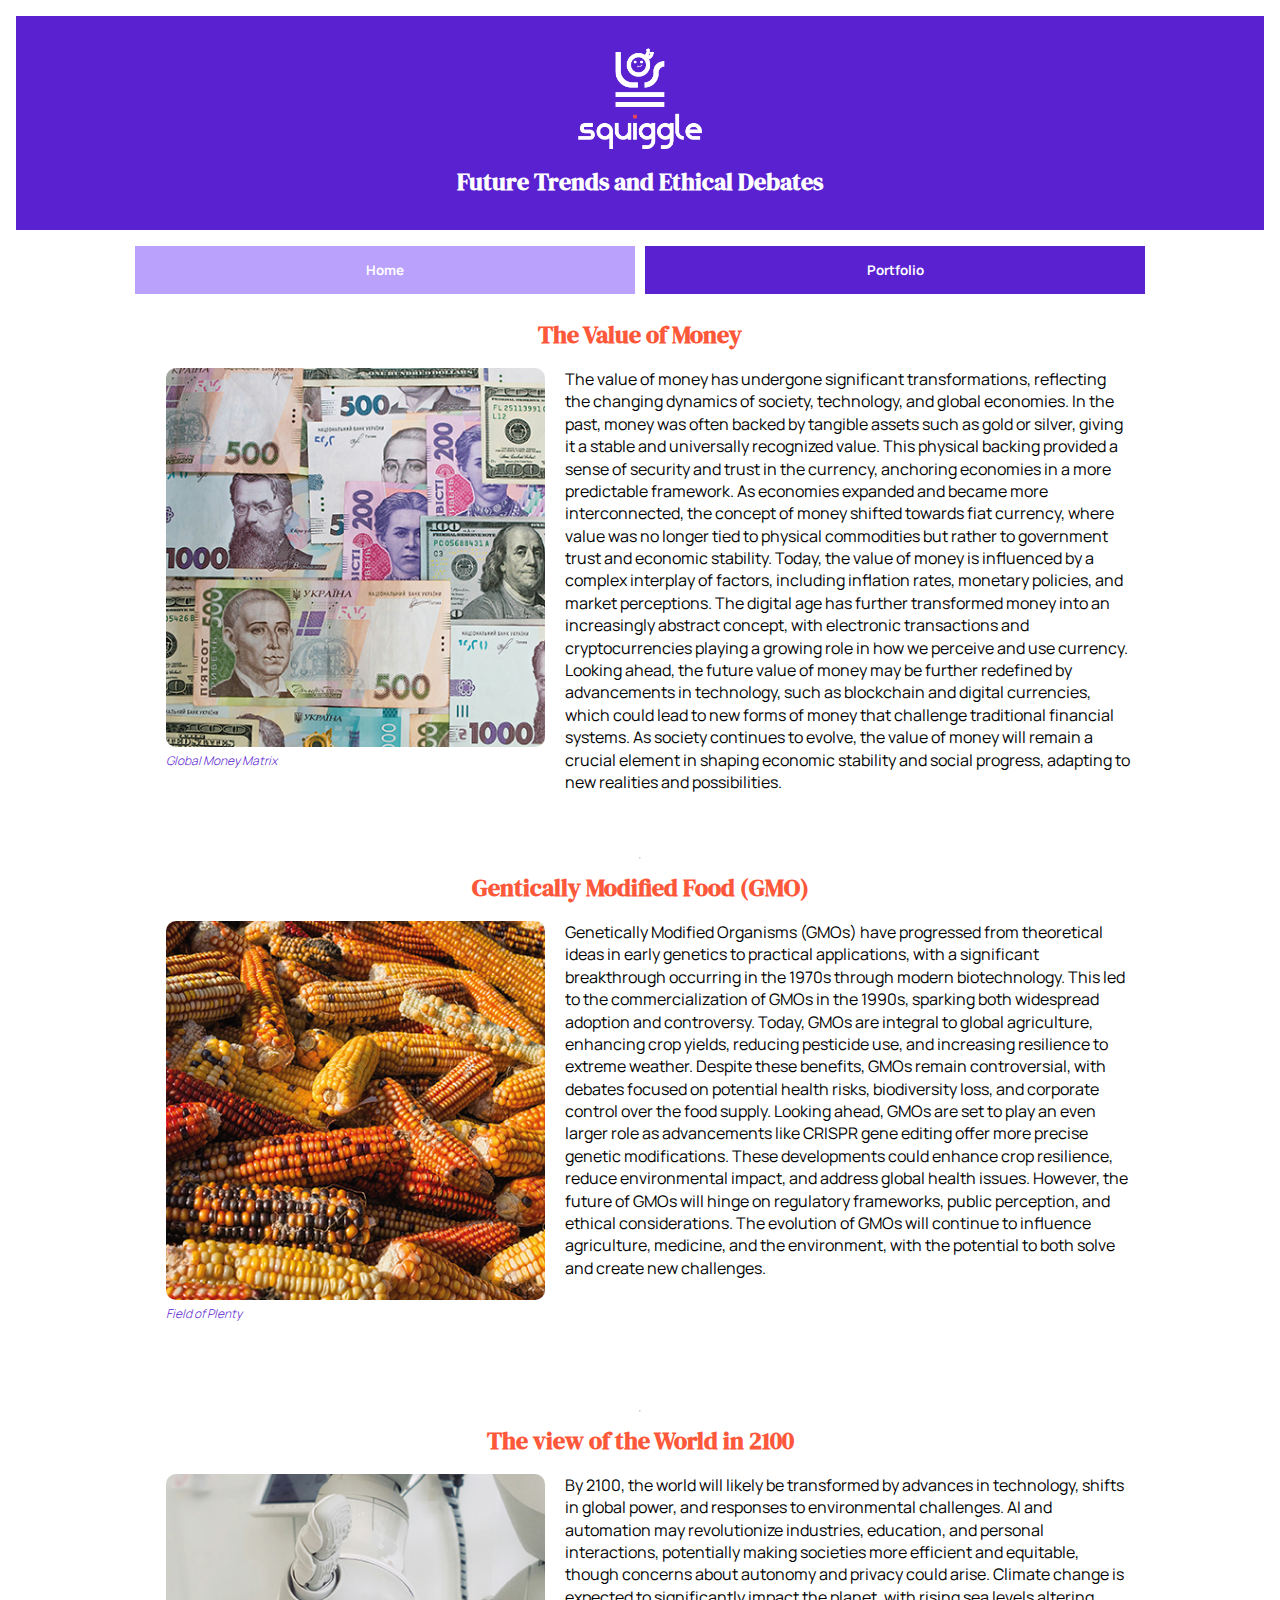
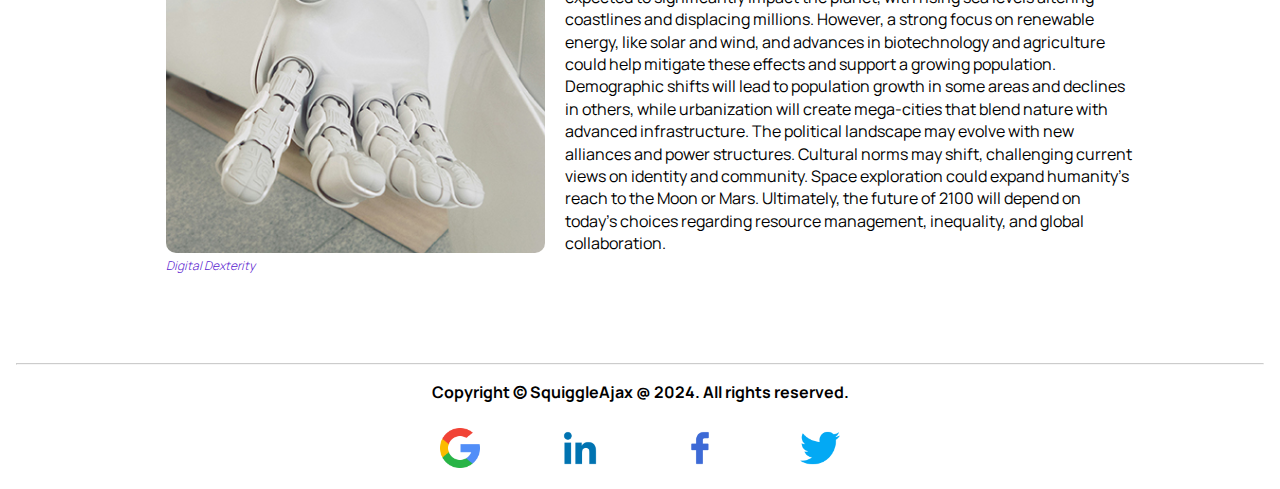
<file: index.html>
<!DOCTYPE html>
<html lang="en">
  <head>
    <meta charset="UTF-8">
    <meta name="viewport" content="width=device-width, initial-scale=1.0">
    <title>Squiggle-Ajax</title>
    <link rel="stylesheet" href="./css/main.css"/>
  </head>

  <body>
    <header>
      <div class="mast">
        <img class="logo" src="./img/logo.png" alt="squiggle logo"/>
        <h1 class="headtitle">Future Trends and Ethical Debates</h1>
      </div>
      <div class="nav-buttons">
        <button info ="home">
          Home
        </button>
        <button info ="portfolio">
          Portfolio
        </button>
      </div>
    </header>
    
    <main>
      <div id="dynamic-content"></div>
    </main>
    
    <footer>
      <hr>
      <p class="f">Copyright &copy; SquiggleAjax @ 2024. All rights reserved.</p>
      <ul class="socials">
          <li>
              <a href="#"><img src="./img/google.png" alt= "google logo"></a>
          </li>
          <li>
              <a href="#"><img src="./img/linkedin.png" alt="linkedin logo"></a>
          </li>
          <li>
              <a href="#"><img src="./img/facebook.png" alt="facebook logo"></a>
          </li>
          <li>
            <a href="#"><img src="./img/twitter.png" alt="twitter bird logo"></a>
        </li>
      </ul>
  </footer>
    <script src="js/index.js"></script>
  </body>
</html>
</file>
<file: css/main.css>
@import url('https://fonts.googleapis.com/css2?family=Bebas+Neue&family=DM+Serif+Display:ital@0;1&family=Manrope:wght@200..800&display=swap');

*{
    box-sizing: border-box;
    margin: 0;
    padding: 0;
}

body{
    line-height: 1.4;
    font-family: "Manrope", sans-serif;
    padding: 1rem;
    font-weight: 400;
   
}

p{
    font-size: 0.75rem;
}
h1 {
   font-family:  "DM Serif Display", serif;
   font-size: 1.5rem;
   color: white;
}

.mast{
    display: flex;
    flex-direction: column;
    justify-content: center;
    text-align: center;
    align-items: center;
    background-color: #5921cf;
    gap: 1rem;
    padding-top: 2rem;
    padding-bottom: 2rem;
    margin-bottom: 1rem;
    
}

.logo {
    width: 100%;
    max-width: 20%;


}

.nav-buttons{
    display: flex;
    flex-direction: column;
    justify-content: center;
    gap: 10px;
    margin-bottom: 1.5rem;
}

button[info="home"]{

    background-color: #baa2fc;
    color: white;
    padding: 15px;
    border: none;
    font-family: "Manrope", sans-serif;
    font-weight: 700;
    transition: background-color 0.5s, transform 0.5s;
    transition-timing-function: ease-in-out;
}

button[info="home"]:hover {
    background: #fe583b;
    color: white;
}


button[info="portfolio"]{
    background-color: #5921cf;
    color: white;
    padding: 15px;
    border: none;
    font-family: "Manrope", sans-serif;
    font-weight: 700;
    transition: background-color 0.5s, transform 0.5s;
    transition-timing-function: ease-in-out;
}

button[info="portfolio"]:hover {
    background: #fe583b;
    color: white;
}


h2 {
    font-family:  "DM Serif Display", serif;
    font-size: 1.2rem;
    text-align: center;
    margin-bottom: 1rem;
    color: #fe583b;
}

.topics {
    margin-bottom: 2rem;

}
.image-container img{
    width: 100%;
    max-width: 100%;
    height: auto;
    border-radius: 10px;
}

.port-page {
    display: flex;
    flex-wrap: wrap;
    justify-content: center;
    gap:1rem;
    margin-bottom: 2rem;
    
}



.port-img {
    transition:transform 1s;
}

.port-img:hover {
    transform: scale(0.9)
}

hr {
    color:#baa2fc;
    margin-bottom: 0.75rem;
    opacity: 50%;
}



figcaption {
    font-family: "Manrope" serif;
    font-size: 0.75rem;
    font-style: italic;
    font-weight: 300;
    margin-bottom: 1rem;
    color:#5921cf;
}
footer {
    text-align: center;


}
footer ul {
    list-style: none;
    
}

.f {
    font-weight: 700;
    margin-top: 1rem;
    
}
.socials {
    display: flex;
    flex-direction: row;
    justify-content: center;
    gap: 5rem;
    
}

.socials img {
    width: 40px;
    margin-top: 1.5rem;

}

@media (min-width:40rem) {


    .logo{
        width: 10%;
    }
    h2{
        font-size: 1.5rem;
    }


   .home-page {
    display: flex;
    flex-wrap: wrap;
    justify-content: center;
    margin: 0 auto;
    
   }
    

    .nav-buttons{
        display: flex;
        flex-direction: row;
    }

    button[info="home"]{

       width: 300px;
    }

    p{
        font-size: 1rem;
    }

    button[info="portfolio"]{

        width: 300px;
    }

    .image-container{
        display: flex;
        align-items: flex-start;
        margin-bottom: 20px;
    }

    .imagery {
        flex: 0 0 40%;
        margin-right: 20px;
        margin-bottom: 20px;
        max-width: 40%;
    }

    .image-container p {
        flex: 0 0 60%;
    }



    



}

@media (min-width:80rem) {



    .home-page {
        padding-left: 150px;
        padding-right: 150px;
    }
    .nav-buttons{
        display: flex;
        flex-direction: row;
    }

    button[info="home"]{

       width: 500px;
    }

    button[info="portfolio"]{

        width: 500px;
    }

    .image-container {
        display: flex;
        align-items: flex-start;
        margin-bottom: 20px;
    }

    .imagery {
        width: 40%;
        margin-right: 20px;
    }

    .image-container p {
        width: 60%;
    }

    .port-page {
        padding-left: 100px;
        padding-right: 100px;
    }

    

}
</file>
